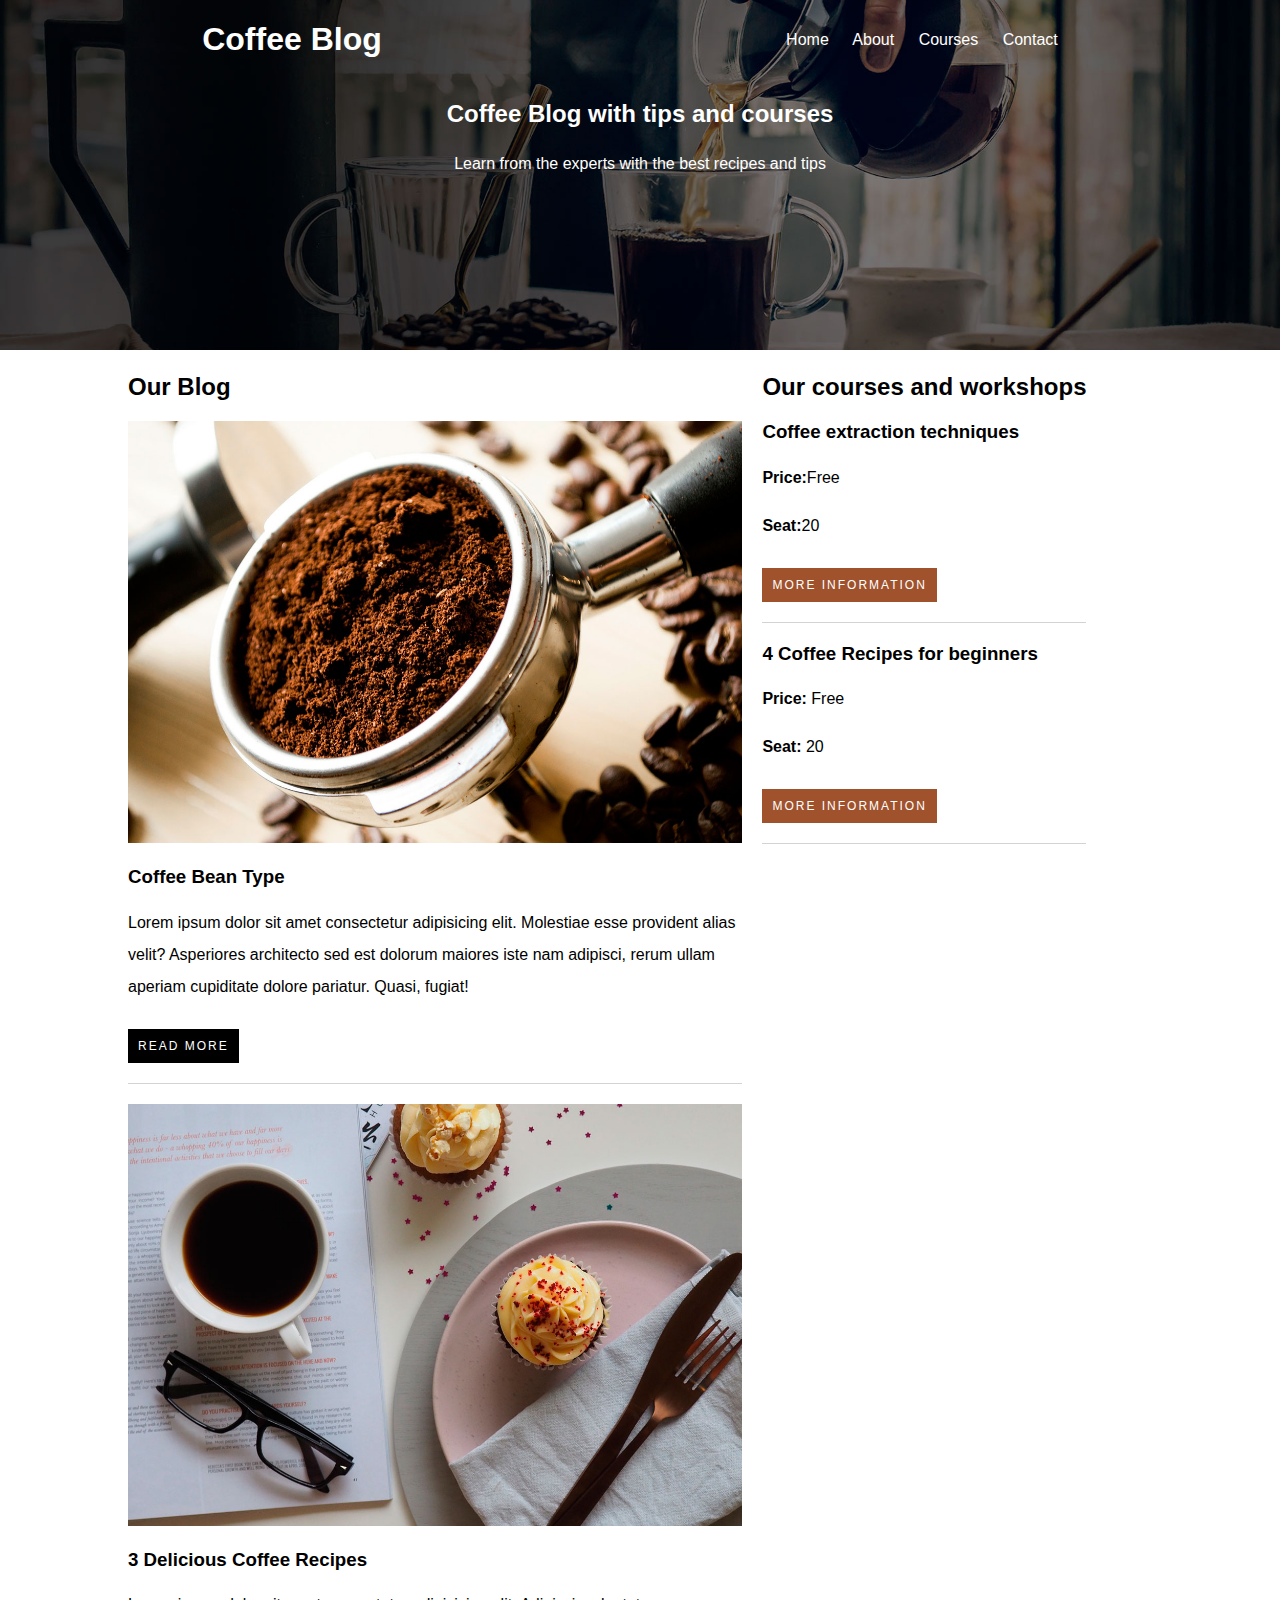
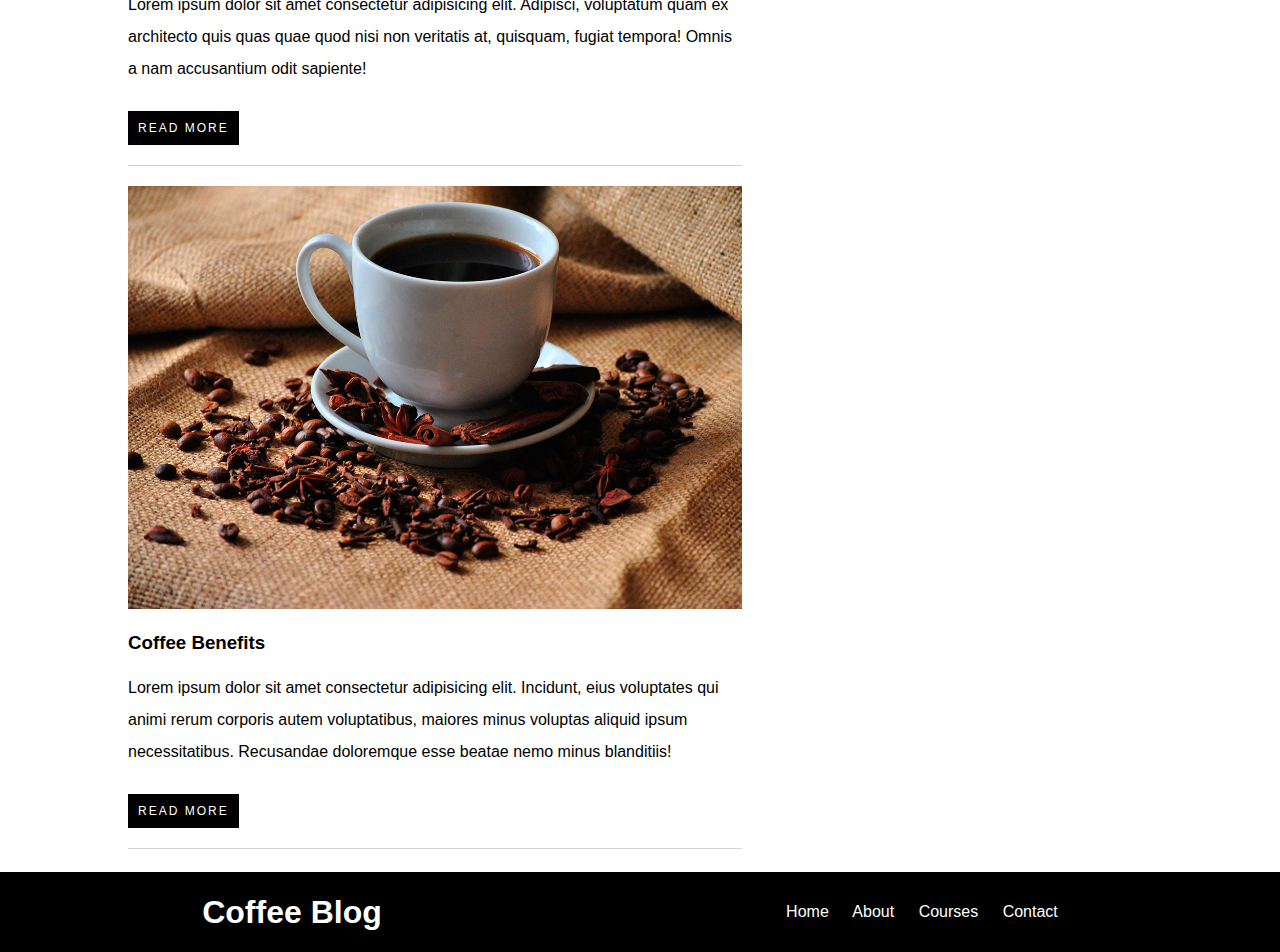
<file: Coffee Blog/index.html>
<!DOCTYPE html>
<html lang="en">
<head>
    <meta charset="UTF-8">
    <meta name="viewport" content="width=(>), initial-scale=1.0">
    <title>Document</title>
    <link rel="stylesheet" href="mystyle.css">
</head>
<body>
    <header class="site-header">
        <div class="menu-bar">
        <h1>Coffee Blog</h1>
        <nav class="menu">
            <a href="index.html">Home</a>
            <a href="about.html">About</a>
            <a href="courses.html">Courses</a>
            <a href="contact.html">Contact</a>
        </nav>
        </div>
        <h2>Coffee Blog with tips and courses</h2>
        <p>Learn from the experts with the best recipes and tips</p>
    </header>
    <main class="container main-flex">
        <section class="blog-container">
            <h2>Our Blog</h2>
        <div class="bottom-line"><!--blog1-->
            <img src="./img/blog1.jpg" alt="">
            <h3>Coffee Bean Type</h3>
            <p>Lorem ipsum dolor sit amet consectetur adipisicing elit. Molestiae esse provident alias velit? Asperiores architecto sed est dolorum maiores iste nam adipisci, rerum ullam aperiam cupiditate dolore pariatur. Quasi, fugiat!</p>
            <a class="btn-more" href="#"> Read more</a>
        </div>
    <div class="bottom-line"><!--blog2-->
            <img src="./img/blog2.jpg" alt="">
            <h3>3 Delicious Coffee Recipes</h3>
            <p>Lorem ipsum dolor sit amet consectetur adipisicing elit. Adipisci, voluptatum quam ex architecto quis quas quae quod nisi non veritatis at, quisquam, fugiat tempora! Omnis a nam accusantium odit sapiente!</p>
            <a class="btn-more" href="#"> Read more</a>
        </div>

        <div class="bottom-line"><!--blog3-->
            <img src="./img/blog3.jpg" alt="">
            <h3>Coffee Benefits</h3>
            <p>Lorem ipsum dolor sit amet consectetur adipisicing elit. Incidunt, eius voluptates qui animi rerum corporis autem voluptatibus, maiores minus voluptas aliquid ipsum necessitatibus. Recusandae doloremque esse beatae nemo minus blanditiis!</p>
            <a class="btn-more" href="#"> Read more</a>
        </div>
        </section><!--.blog-container-->

        <section class="courses-container">
        <div>
            <h2>Our courses and workshops</h2>
        </div>
        <div class="bottom-line">
            <h3>Coffee extraction techniques</h3>
            <p><b>Price:</b>Free</p>
            <p><b>Seat:</b>20</p>
            <a class="btn-more btn-info" href="courses.html"> more information</a>
        </div>
        <div class="bottom-line">
            <h3>4 Coffee Recipes for beginners</h3>
            <p><b>Price:</b> Free</p>
            <p><b>Seat:</b> 20</p>
            <a class="btn-more btn-info" href="courses.html"> more information</a>
        </div>
        </section><!--courses-container-->
    </main>
    <div>
        <footer class="site-footer">
                <div class="menu-bar">
                <h1>Coffee Blog</h1>

                <nav class="menu">
                    <a href="index.html">Home</a>
                    <a href="about.html">About</a>
                    <a href="courses.html">Courses</a>
                    <a href="contact.html">Contact</a>
                </nav>
        </footer>
    </div>
</body>
</html>
</file>
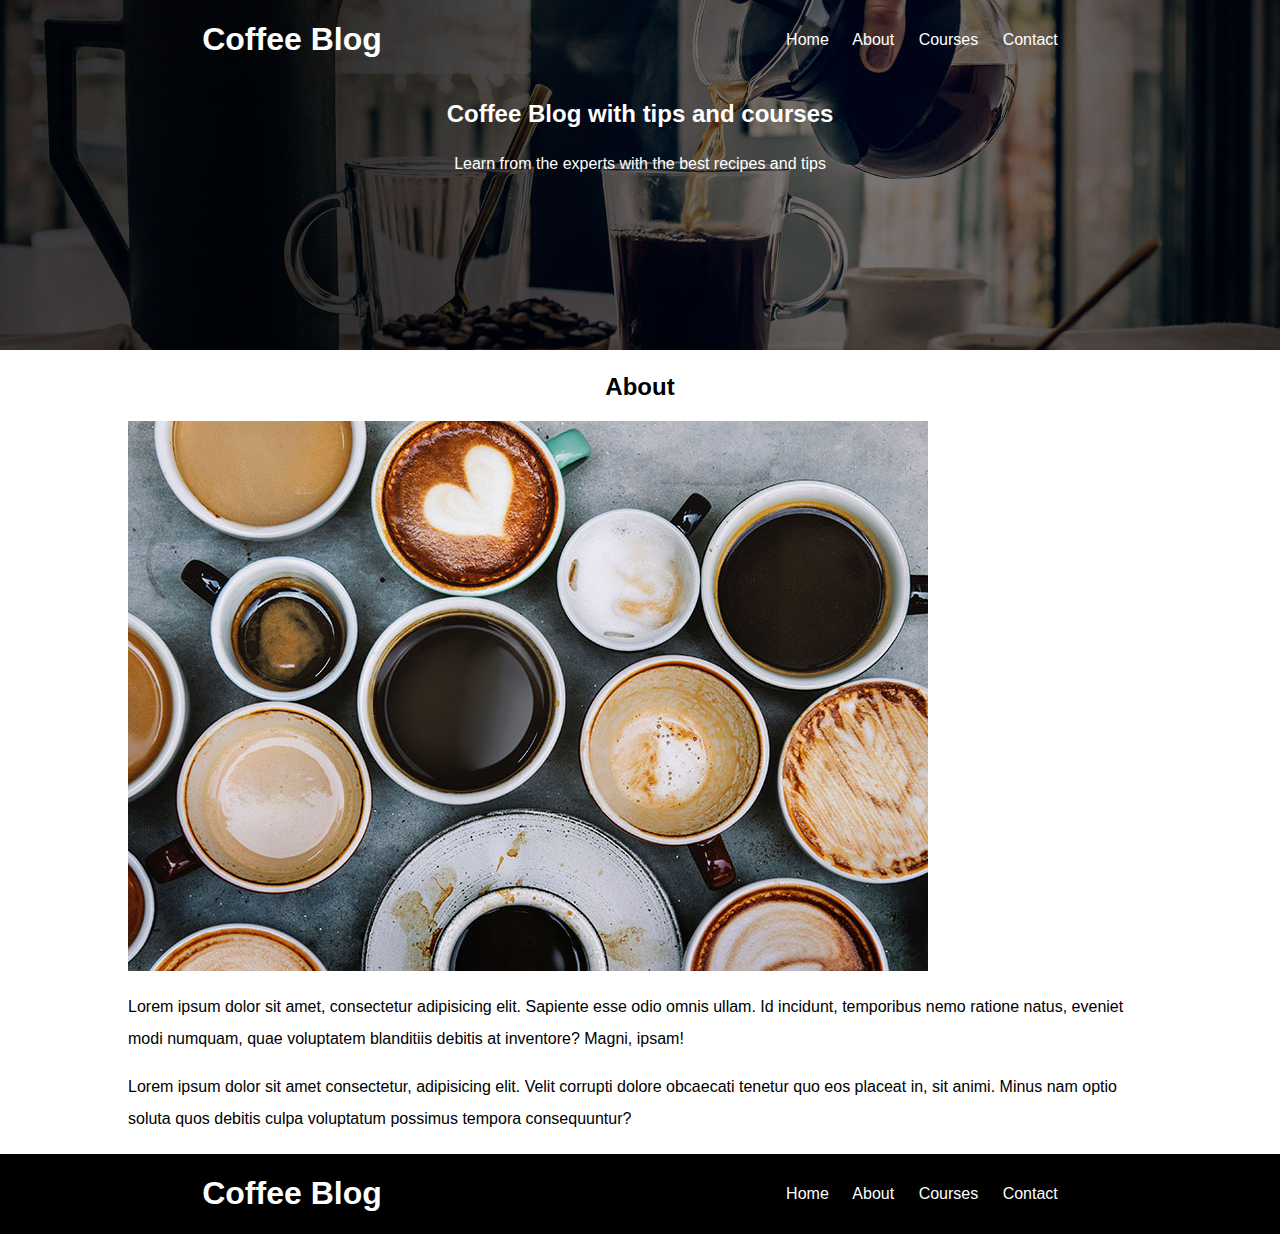
<file: Coffee Blog/about.html>
<!DOCTYPE html>
<html lang="en">
<head>
    <meta charset="UTF-8">
    <meta name="viewport" content="width=(>), initial-scale=1.0">
    <title>Document</title>
    <link rel="stylesheet" href="mystyle.css">
</head>
<body>
    <header class="site-header">
        <div class="menu-bar">
        <h1>Coffee Blog</h1>
        <nav class="menu">
            <a href="index.html">Home</a>
            <a href="about.html">About</a>
            <a href="courses.html">Courses</a>
            <a href="contact.html">Contact</a>
        </nav>
        </div>
        <h2>Coffee Blog with tips and courses</h2>
        <p>Learn from the experts with the best recipes and tips</p>
    </header>
    <main class="container">
        <h2 style="text-align: center;">About</h2>
        <img src="./img/us.jpg" alt="">
        <p>Lorem ipsum dolor sit amet, consectetur adipisicing elit. Sapiente esse odio omnis ullam. Id incidunt, temporibus nemo ratione natus, eveniet modi numquam, quae voluptatem blanditiis debitis at inventore? Magni, ipsam!</p>
        <p>Lorem ipsum dolor sit amet consectetur, adipisicing elit. Velit corrupti dolore obcaecati tenetur quo eos placeat in, sit animi. Minus nam optio soluta quos debitis culpa voluptatum possimus tempora consequuntur?</p>
    </main>
    <div>
        <footer class="site-footer">
                <div class="menu-bar">
                <h1>Coffee Blog</h1>

                <nav class="menu">
                    <a href="index.html">Home</a>
                    <a href="about.html">About</a>
                    <a href="courses.html">Courses</a>
                    <a href="contact.html">Contact</a>
                </nav>
        </footer>
    </div>
</body>
</html>
</file>
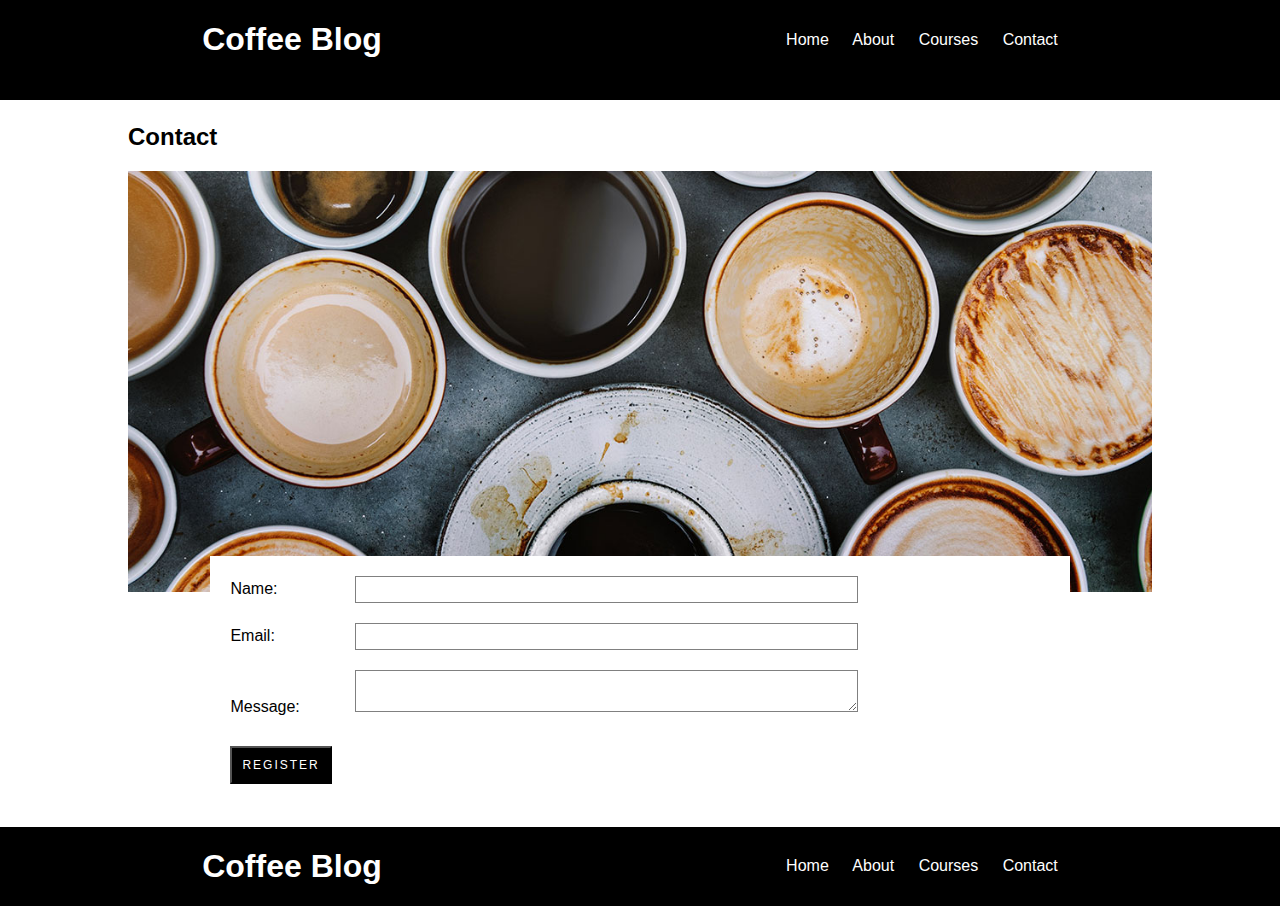
<file: Coffee Blog/contact.html>
<!DOCTYPE html>
<html lang="en">
<head>
    <meta charset="UTF-8">
    <meta name="viewport" content="width=(>), initial-scale=1.0">
    <title>Document</title>
    <link rel="stylesheet" href="mystyle.css">
</head>
<body>
    <header class="secondary-header">
        <div class="menu-bar">
        <h1>Coffee Blog</h1>
        <nav class="menu">
            <a href="index.html">Home</a>
            <a href="about.html">About</a>
            <a href="courses.html">Courses</a>
            <a href="contact.html">Contact</a>
        </nav>
        </div>
    </header>
    <main class="container">
        <h2>Contact</h2>

        <div class="contact-container">
            <div class="contact-img">
                <img src="./img/contact.jpg" alt="this is alternative text">
            </div>
            <div class="contact-form container">
                <!--create the form-->
                <div>
                    <div class="input-control">
                        <label>Name:</label>
                        <input type="text">
                    </div>
                    <div class="input-control">
                        <label>Email:</label>
                        <input type="email">
                    </div>
                    <div class="input-control">
                        <label>Message:</label>
                        <textarea></textarea>
                    </div>
                    <div>
                        <button class="btn-more">Register</button>
                    </div>
                </div>
            </div>
        </main>
        <div>
            <footer class="site-footer">
                    <div class="menu-bar">
                    <h1>Coffee Blog</h1>
    
                    <nav class="menu">
                        <a href="index.html">Home</a>
                        <a href="about.html">About</a>
                        <a href="courses.html">Courses</a>
                        <a href="contact.html">Contact</a>
                    </nav>
            </footer>
        </div>
</body>
</html>
</file>
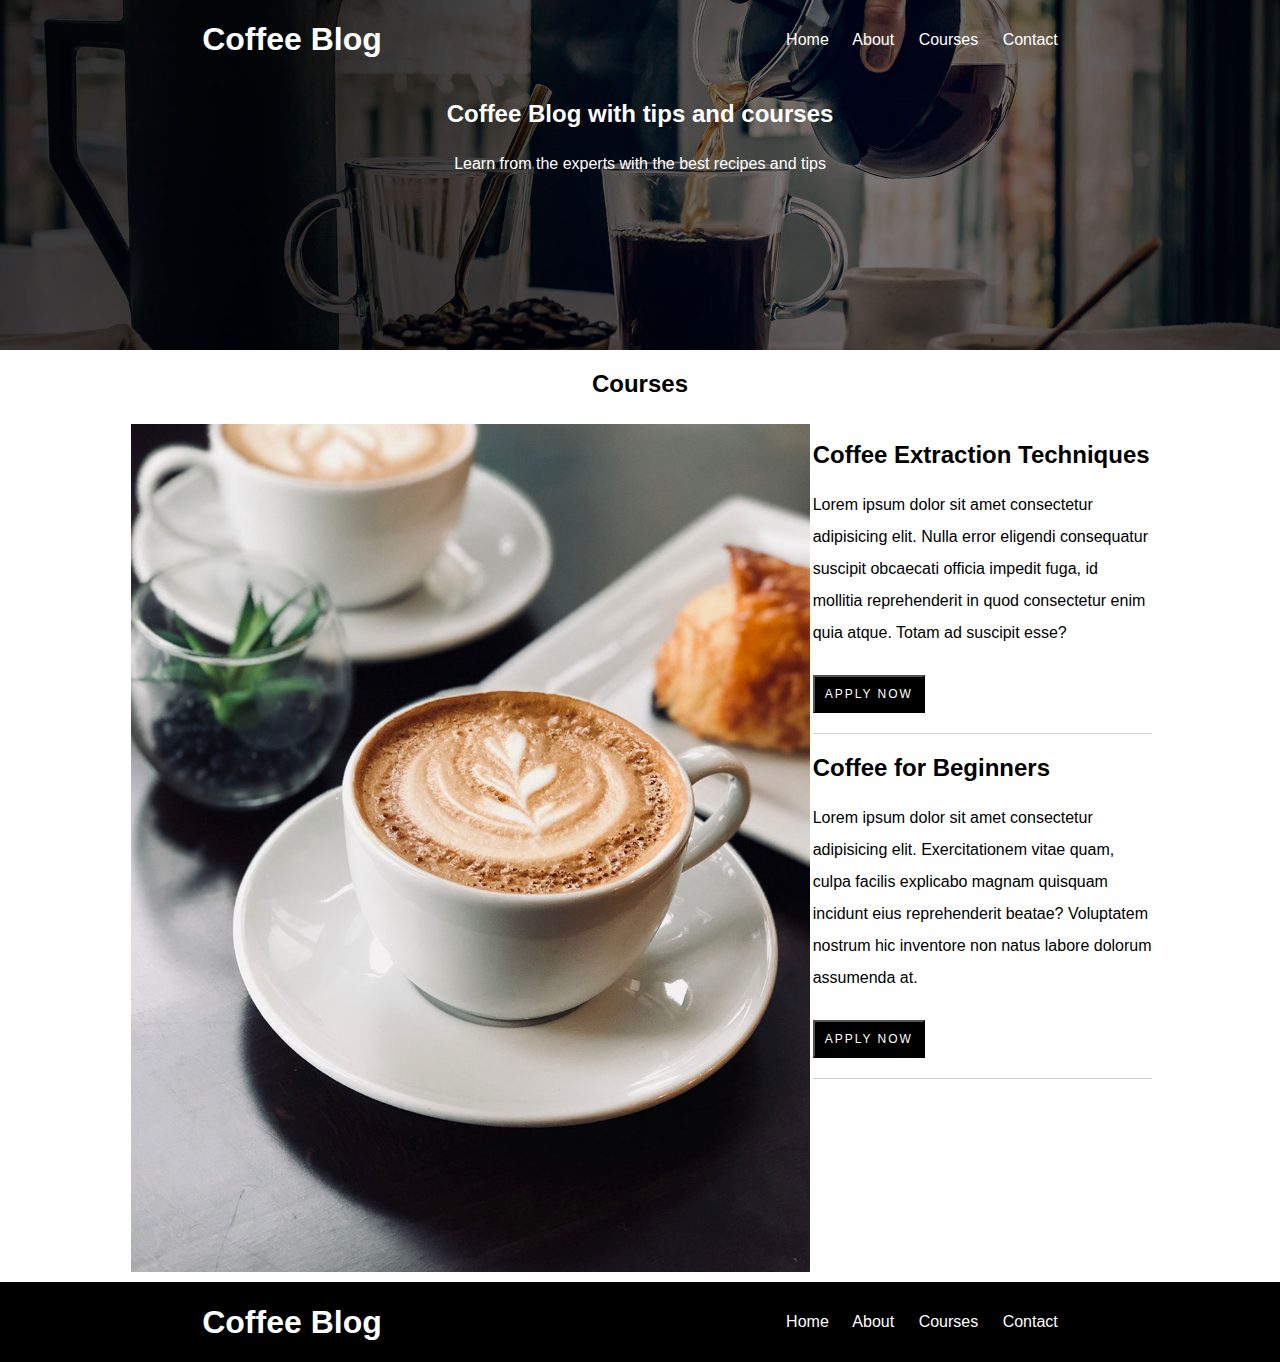
<file: Coffee Blog/courses.html>
<!DOCTYPE html>
<html lang="en">
<head>
    <meta charset="UTF-8">
    <meta name="viewport" content="width=(>), initial-scale=1.0">
    <title>Document</title>
    <link rel="stylesheet" href="mystyle.css">
</head>
<body>
    <header class="site-header">
        <div class="menu-bar">
        <h1>Coffee Blog</h1>
        <nav class="menu">
            <a href="index.html">Home</a>
            <a href="about.html">About</a>
            <a href="courses.html">Courses</a>
            <a href="contact.html">Contact</a>
        </nav>
        </div>
        <h2>Coffee Blog with tips and courses</h2>
        <p>Learn from the experts with the best recipes and tips</p>
    </header>
    <h2 style="text-align: center;">Courses</h2>
    <main class="container main-flex">
        <div class="container">
        <img src="./img/course2.jpg">
        </div>
        <section class="courses">
            <div class="bottom-line">
                <h2>Coffee Extraction Techniques</h2>
                <p>Lorem ipsum dolor sit amet consectetur adipisicing elit. Nulla error eligendi consequatur suscipit obcaecati officia impedit fuga, id mollitia reprehenderit in quod consectetur enim quia atque. Totam ad suscipit esse?</p>
                <button class=btn-more>Apply Now</button>
            </div>
        <div class="bottom-line">
            <h2>Coffee for Beginners</h2>
            <p>Lorem ipsum dolor sit amet consectetur adipisicing elit. Exercitationem vitae quam, culpa facilis explicabo magnam quisquam incidunt eius reprehenderit beatae? Voluptatem nostrum hic inventore non natus labore dolorum assumenda at.</p>
            <button class=btn-more>Apply Now</button>
        </div>
    </section>
    </main>
    <div>
        <footer class="site-footer">
                <div class="menu-bar">
                <h1>Coffee Blog</h1>

                <nav class="menu">
                    <a href="index.html">Home</a>
                    <a href="about.html">About</a>
                    <a href="courses.html">Courses</a>
                    <a href="contact.html">Contact</a>
                </nav>
        </footer>
    </div>
</body>
</html>
</file>
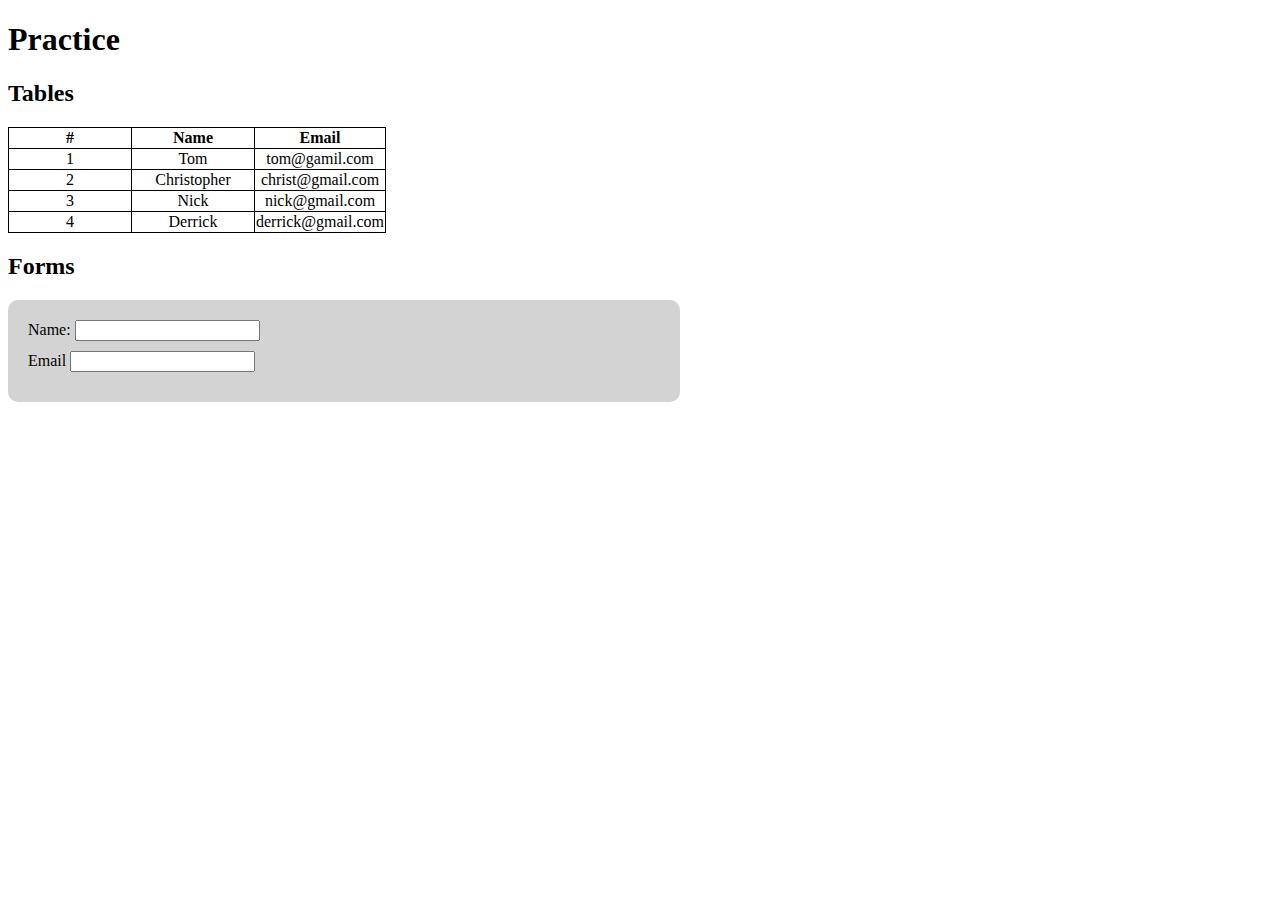
<file: Coffee Blog/practice.html>
<!DOCTYPE html>
<html lang="en">
<head>
    <meta charset="UTF-8">
    <meta name="viewport" content="width=device-width, initial-scale=1.0">
    <title>Document</title>
    <style>
        table{
            border-collapse: collapse;
            td,th{
                border:1px solid black;
                width:120px;
                text-align: center;
            }
        }
        td,th{
            border: 1px;
            width: 120px;
            text-align: center;
        }
        .input-control{
            margin-bottom: 10px;
        }
        .form-container{
            background-color: lightgray;
            width: 50%;
            padding:20px;
            border-radius: 10px;
        }
    </style>
</head>
<body>
    <h1>Practice</h1>
    <h2>Tables</h2>
    <table>
        <thead>
            <tr>
                <th>#</th>
                <th>Name</th>
                <th>Email</th>
            </tr>
        </thead>
        <tbody>
            <tr>
                <td>1</td>
                <td>Tom</td>
                <td>tom@gamil.com</td>
            </tr>
            <tr>
                <td>2</td>
                <td>Christopher</td>
                <td>christ@gmail.com</td>
            </tr>
            <tr>
                <td>3</td>
                <td>Nick</td>
                <td>nick@gmail.com</td>
            </tr>
            <tr>
                <td>4</td>
                <td>Derrick</td>
                <td>derrick@gmail.com</td>
            </tr>
        </tbody>
    </table>

    <h2>Forms</h2>
    <div class="form-container">
        <div class="input-control">
            <label>Name:</label>
            <input type="text">
        </div>
        <div class="input-control">
            <label>Email</label>
            <input type="email">
        </div>
    </div>

    
</body>
</html>
</file>
<file: Coffee Blog/mystyle.css>
/*global*/
html,body{
    margin:0px;
    padding:0px;
}
body{
    font-family: Arial;
}
img{
    max-width: 100%;
}
p{
    line-height: 2;
}

/*utilities*/
.container{
    width: 80%;
    padding:3px;
    margin-left: auto;
    margin-right: auto;
}
.btn-more{
    display: inline-block;
    background-color: black;
    color: white;
    padding:10px;
    margin-top:10px;
    margin-bottom:20px;
    text-transform: uppercase;
    text-decoration: none;
    letter-spacing: 2px;
    font-size: 12px;
}
.btn-info{
    display: inline-block;
    background-color: sienna;
}
.bottom-line{
    border-bottom:1px solid lightgray;
    margin-bottom: 20px;
}
/*header*/
.menu-bar{
    display:flex;
    flex-direction: row;
    justify-content: space-around;/*horizontal*/
    align-items: center; /*vertical*/
}
.site-header{
    background-image: url(./img/banner.jpg);
    background-position: center center;
    background-size: cover;
    color: white;
    height: 350px;
    text-align: center
}
.secondary-header{
    background-color: black;
    height: 100px;
    color: white;
}
.menu a{
    color:white;
    text-decoration: none;
    margin-right: 20px;
}

/*main*/
.main-flex{
    display: flex;
}
.blog-container{
    width: 60%;
    margin-right: 20px;
}
.courses-countainer{
    width: 40%;
}

/*footer*/
.site-footer{
    background: black;
    color: white;
    }

/*contact*/
.contact-container{
    display: flex;
    flex-direction: column;
}
.contact-form{
    background-color:white;
    padding:20px;
    margin-top: -40px;
}
.input-control{
    margin-bottom: 20px;
}
.input-control label{
    display: inline-block;
    width: 120px;
}
.input-control input,
.input-control textarea{
    width: 60%;
    padding: 5px;
    border:1px solid gray;
}

/*Courses*/
.courses{
    width: 40%;
}
</file>
